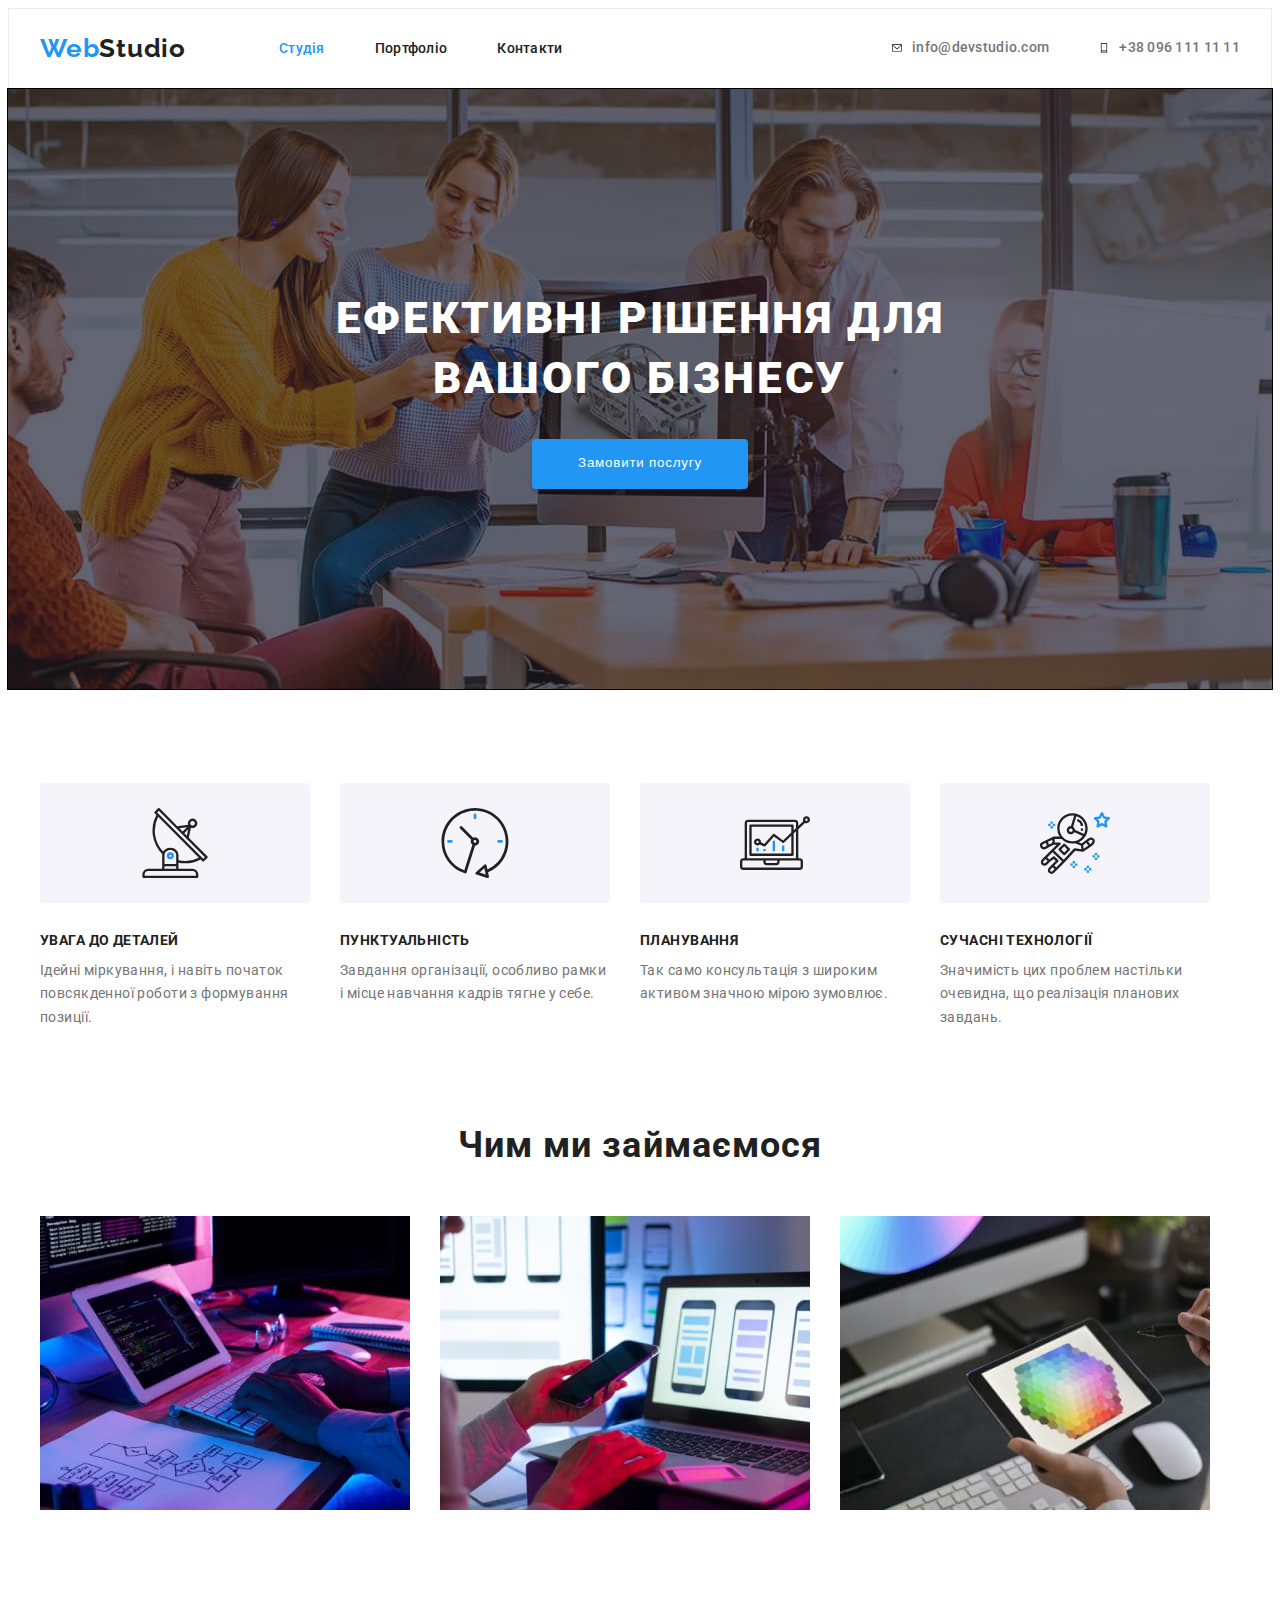
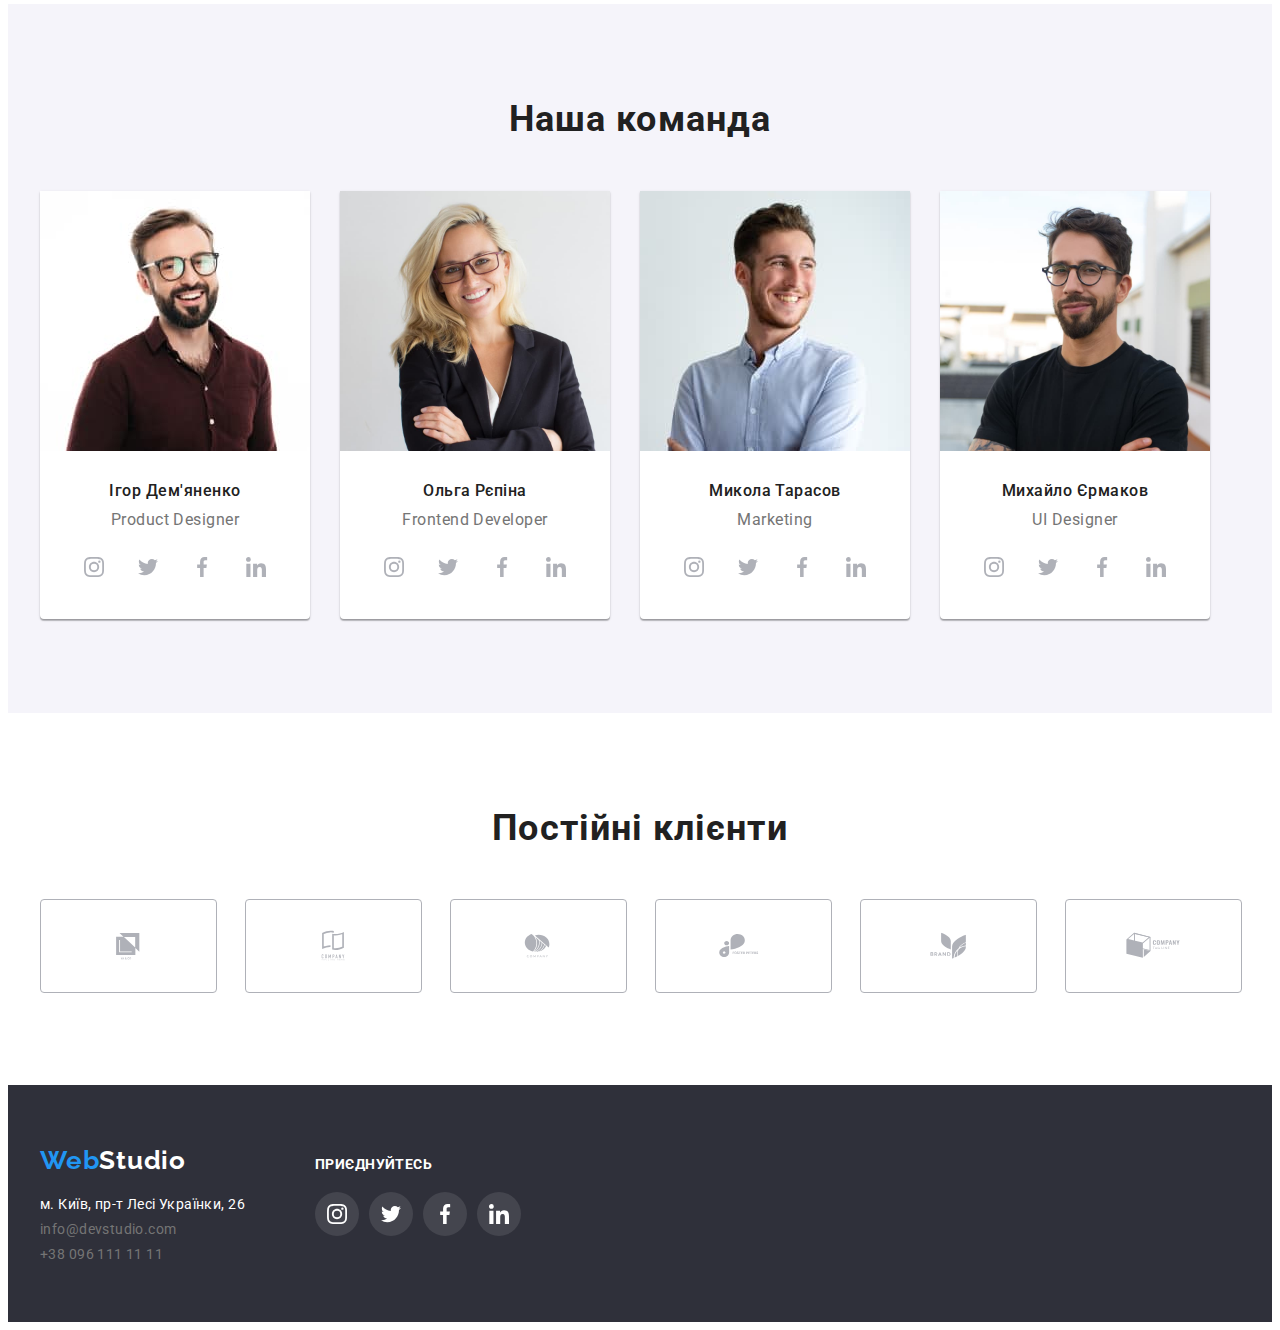
<file: index.html>
<!DOCTYPE html>
<html lang="uk">
  <head>
    <meta charset="UTF-8"/>
    <meta http-equiv="X-UA-Compatible" content="IE=edge"/>
    <meta name="viewport" content="width=device-width, initial-scale=1.0"/>
    <title>Document</title>
    <!-- font-family-->
    <link rel="preconnect" href="https://fonts.googleapis.com"/>
    <link rel="preconnect" href="https://fonts.gstatic.com" crossorigin/>
    <link
      href="https://fonts.googleapis.com/css2?family=Montserrat:wght@400;700&family=Raleway:wght@300;700&family=Roboto:wght@400;500;700;900&display=swap"
      rel="stylesheet"/>
    <link
      rel="stylesheet"
      href="https://cdnjs.cloudflare.com/ajax/libs/modern-normalize/1.1.0/modern-normalize.min.css"
      integrity="sha512-wpPYUAdjBVSE4KJnH1VR1HeZfpl1ub8YT/NKx4PuQ5NmX2tKuGu6U/JRp5y+Y8XG2tV+wKQpNHVUX03MfMFn9Q=="
      crossorigin="anonymous"
      referrerpolicy="no-referrer"/>
    <link rel="stylesheet" href="./css/styles.css"/>
  </head>
  <body>
    <header class="header">
      <div class="container header-container">
        <nav class="header-navigation">
          <a href="./index.html" class="logo link"
            ><span class="color-web">Web</span>Studio</a>
          <ul class="header-nav">
            <li>
              <a href="./index.html" class="header-nav-link header-studio link"
                >Студія</a
              >
            </li>
            <li>
              <a href="./portfolio.html" class="header-nav-link link"
                >Портфоліо</a
              >
            </li>
            <li>
              <a href="" class="header-nav-link link">Контакти</a>
            </li>
          </ul>
        </nav>

        <ul class="contact">
          <li>
            <a href="mailto:info@devstudio.com" class="contact-link-mail link"
              ><svg class="mail-icon" width="10" height="16">
                <use href="./images/icons.svg#icon-envelope-hover"></use></svg>info@devstudio.com</a>
          </li>
          <li>
            <a href="tel:+3809611111" class="contact-link-tel link"
              ><svg class="tel-icon" width="10" height="16">
                <use href="./images/icons.svg#icon-Vector"></use></svg>+38 096 111 11 11</a>
          </li>
        </ul>
      </div>
    </header>
    <main>
      <section class="section hero">
        <div class="container">
          <h1 class="hero-title">ЕФЕКТИВНІ РІШЕННЯ ДЛЯ ВАШОГО БІЗНЕСУ</h1>
          <button class="btn" type="button">Замовити послугу</button>
        </div>
      </section>
      <section class="section work">
        <div class="container">
          <h2 class="visually-hidden">Особливості</h2>
          <ul class="about-work">
            <li class="work-list">
              <div class="group-link link">
                <svg class="group-icon" width="70" height="70">
                  <use href="./images/icons.svg#icon-antenna-1"></use>
                </svg>
              </div>
              <h3 class="work-title">УВАГА ДО ДЕТАЛЕЙ</h3>
              <p class="work-text">
                Ідейні міркування, і навіть початок повсякденної роботи з
                формування позиції.
              </p>
            </li>
            <li class="work-list">
              <div class="group-link link">
                <svg class="group-icon" width="70" height="70">
                  <use href="./images/icons.svg#icon-clock-1"></use>
                </svg>
              </div>
              <h3 class="work-title">ПУНКТУАЛЬНІСТЬ</h3>
              <p class="work-text">
                Завдання організації, особливо рамки і місце навчання кадрів
                тягне у себе.
              </p>
            </li>

            <li class="work-list">
              <div class="group-link link">
                <svg class="group-icon" width="70" height="70">
                  <use href="./images/icons.svg#icon-diagram-1"></use>
                </svg>
              </div>
              <h3 class="work-title">ПЛАНУВАННЯ</h3>
              <p class="work-text">
                Так само консультація з широким активом значною мірою зумовлює.
              </p>
            </li>
            <li class="work-list">
              <div class="group-link link">
                <svg class="group-icon" width="70" height="70">
                  <use href="./images/icons.svg#icon-astronaut-1"></use>
                </svg>
              </div>
              <h3 class="work-title">СУЧАСНІ ТЕХНОЛОГІЇ</h3>
              <p class="work-text">
                Значимість цих проблем настільки очевидна, що реалізація
                планових завдань.
              </p>
            </li>
          </ul>
        </div>
      </section>
      <section class="section">
        <div class="container">
          <h2 class="section-title">Чим ми займаємося</h2>
          <ul class="img-list list">
            <li>
              <img
                src="./images/comp.jpg"
                alt="компьютер"
                width="370"
                height="294"
              />
            </li>
            <li>
              <img
                src="./images/mobile.jpg"
                alt="телефон"
                width="370"
                height="294"
              />
            </li>
            <li>
              <img
                src="./images/tablet.jpg"
                alt="планшет"
                width="370"
                height="294"
              />
            </li>
          </ul>
        </div>
      </section>
      <section class="section command">
        <div class="container">
          <h2 class="section-title">Наша команда</h2>
          <ul class="img-list list">
            <li class="item-command">
              <img
                class="img"
                src="./images/designer.jpg"
                alt="фото"
                width="270"
                height="260"
              />

              <div class="name-work">
                <h3 class="section-title-name">Ігор Дем'яненко</h3>
                <p class="section-text" lang="en">Product Designer</p>
                <ul class="soc-list list">
                  <li class="soc-item">
                    <a href="" class="soc-link link"
                      ><svg class="soc-icon" width="20" height="20">
                        <use
                          href="./images/icons.svg#icon-instagram-2"
                        ></use></svg></a>
                  </li>
                  <li class="soc-item">
                    <a href="" class="soc-link link"
                      ><svg class="soc-icon" width="20" height="20">
                        <use
                          href="./images/icons.svg#icon-twitter-1"
                        ></use></svg></a>
                  </li>
                  <li class="soc-item">
                    <a href="" class="soc-link link"
                      ><svg class="soc-icon" width="20" height="20">
                        <use
                          href="./images/icons.svg#icon-facebook-1"
                        ></use></svg></a>
                  </li>
                  <li class="soc-item">
                    <a href="" class="soc-link link"
                      ><svg class="soc-icon" width="20" height="20">
                        <use
                          href="./images/icons.svg#icon-linkedin-1"
                        ></use></svg></a>
                  </li>
                </ul>
              </div>
            </li>
            <li class="item-command">
              <img
                src="./images/frontend.jpg"
                alt="фото"
                width="270"
                height="260"
              />

              <div class="name-work">
                <h3 class="section-title-name">Ольга Рєпіна</h3>
                <p class="section-text" lang="en">Frontend Developer</p>
                <ul class="soc-list list">
                  <li class="soc-item">
                    <a href="" class="soc-link link"
                      ><svg class="soc-icon" width="20" height="20">
                        <use
                          href="./images/icons.svg#icon-instagram-2"
                        ></use></svg></a>
                  </li>
                  <li class="soc-item">
                    <a href="" class="soc-link link"
                      ><svg class="soc-icon" width="20" height="20">
                        <use
                          href="./images/icons.svg#icon-twitter-1"
                        ></use></svg></a>
                  </li>
                  <li class="soc-item">
                    <a href="" class="soc-link link"
                      ><svg class="soc-icon" width="20" height="20">
                        <use
                          href="./images/icons.svg#icon-facebook-1"
                        ></use></svg></a>
                  </li>
                  <li class="soc-item">
                    <a href="" class="soc-link link"
                      ><svg class="soc-icon" width="20" height="20">
                        <use
                          href="./images/icons.svg#icon-linkedin-1"
                        ></use></svg></a>
                  </li>
                </ul>
              </div>
            </li>
            <li class="item-command">
              <img
                src="./images/marketing.jpg"
                alt="фото"
                width="270"
                height="260"
              />

              <div class="name-work">
                <h3 class="section-title-name">Микола Тарасов</h3>
                <p class="section-text" lang="en">Marketing</p>
                <ul class="soc-list list">
                  <li class="soc-item">
                    <a href="" class="soc-link link"
                      ><svg class="soc-icon" width="20" height="20">
                        <use
                          href="./images/icons.svg#icon-instagram-2"
                        ></use></svg></a>
                  </li>
                  <li class="soc-item">
                    <a href="" class="soc-link link"
                      ><svg class="soc-icon" width="20" height="20">
                        <use
                          href="./images/icons.svg#icon-twitter-1"
                        ></use></svg></a>
                  </li>
                  <li class="soc-item">
                    <a href="" class="soc-link link"
                      ><svg class="soc-icon" width="20" height="20">
                        <use
                          href="./images/icons.svg#icon-facebook-1"
                        ></use></svg></a>
                  </li>
                  <li class="soc-item">
                    <a href="" class="soc-link link"
                      ><svg class="soc-icon" width="20" height="20">
                        <use
                          href="./images/icons.svg#icon-linkedin-1"
                        ></use></svg></a>
                  </li>
                </ul>
              </div>
            </li>
            <li class="item-command">
              <img src="./images/ui.jpg" alt="фото" width="270" height="260" />

              <div class="name-work">
                <h3 class="section-title-name">Михайло Єрмаков</h3>
                <p class="section-text" lang="en">UI Designer</p>
                <ul class="soc-list list">
                  <li class="soc-item">
                    <a href="" class="soc-link link"
                      ><svg class="soc-icon" width="20" height="20">
                        <use
                          href="./images/icons.svg#icon-instagram-2"
                        ></use></svg></a>
                  </li>
                  <li class="soc-item">
                    <a href="" class="soc-link link"
                      ><svg class="soc-icon" width="20" height="20">
                        <use
                          href="./images/icons.svg#icon-twitter-1"
                        ></use></svg></a>
                  </li>
                  <li class="soc-item">
                    <a href="" class="soc-link link"
                      ><svg class="soc-icon" width="20" height="20">
                        <use
                          href="./images/icons.svg#icon-facebook-1"
                        ></use></svg></a>
                  </li>
                  <li class="soc-item">
                    <a href="" class="soc-link link"
                      ><svg class="soc-icon" width="20" height="20">
                        <use
                          href="./images/icons.svg#icon-linkedin-1"
                        ></use></svg></a>
                  </li>
                </ul>
              </div>
            </li>
          </ul>
        </div>
      </section>
      <section class="section">
        <div class="container">
          <h2 class="section-title">Постійні клієнти</h2>
          <ul class="client-list list">
            <li class="client-item">
              <a href="" class="client-link link"
                ><svg class="client-icon" width="106" height="60">
                  <use href="./images/icons.svg#icon-yaco"></use></svg></a>
            </li>
            <li class="client-item">
              <a href="" class="client-link link"
                ><svg class="client-icon" width="106" height="60">
                  <use href="./images/icons.svg#icon-company"></use></svg></a>
            </li>
            <li class="client-item">
              <a href="" class="client-link link"
                ><svg class="client-icon" width="106" height="60">
                  <use href="./images/icons.svg#icon-Logo"></use></svg></a>
            </li>
            <li class="client-item">
              <a href="" class="client-link link"
                ><svg class="client-icon" width="106" height="60">
                  <use href="./images/icons.svg#icon-Logo-1"></use></svg></a>
            </li>
            <li class="client-item">
              <a href="" class="client-link link"
                ><svg class="client-icon" width="106" height="60">
                  <use href="./images/icons.svg#icon-Logo-2"></use></svg></a>
            </li>
            <li class="client-item">
              <a href="" class="client-link link"
                ><svg class="client-icon" width="106" height="60">
                  <use href="./images/icons.svg#icon-Logo-3"></use></svg></a>
            </li>
          </ul>
        </div>
      </section>
    </main>
    <footer class="color-footer">
     <div class="contact-wrap"> 
              <div class="container">
          <div class="container-logo">
            <a href="./index.html" class="logo-studio link"
              ><span class="color-web">Web</span>Studio</a
            >
            <address class="address">
              <a
                href="https://goo.gl/maps/vG6KCRYgaPiJuEGL6"
                target="_blank"
                rel="noopener noreferrer nofollow"
                class="color-maps link"
                >м. Київ, пр-т Лесі Українки, 26</a
              >
              <ul class="list-address">
                <li>
                  <a href="mailto:info@devstudio.com" class="color-mail link"
                    >info@devstudio.com</a
                  >
                </li>
                <li>
                  <a href="tel:+3809611111" class="color-tel link"
                    >+38 096 111 11 11</a
                  >
                </li>
              </ul>
            </address>
          </div>
          <div class="social">
            <p class="title-soc">приєднуйтесь</p>
            <ul class="footer-soc-list list">
              <li class="footer-soc-item">
                <a href="" class="footer-soc-link link"
                  ><svg class="soc-icon" width="20" height="20">
                    <use href="./images/icons.svg#icon-instagram-2"></use></svg></a>
              </li>
              <li class="footer-soc-item">
                <a href="" class="footer-soc-link link"
                  ><svg class="soc-icon" width="20" height="20">
                    <use href="./images/icons.svg#icon-twitter-1"></use></svg></a>
              </li>
              <li class="footer-soc-item">
                <a href="" class="footer-soc-link link"
                  ><svg class="soc-icon" width="20" height="20">
                    <use href="./images/icons.svg#icon-facebook-1"></use></svg></a>
              </li>
              <li class="footer-soc-item">
                <a href="" class="footer-soc-link link"
                  ><svg class="soc-icon" width="20" height="20">
                    <use href="./images/icons.svg#icon-linkedin-1"></use></svg></a>
              </li>
            </ul>
          </div>
        </div>
      </div>
         </footer>
  </body>
</html>
</file>
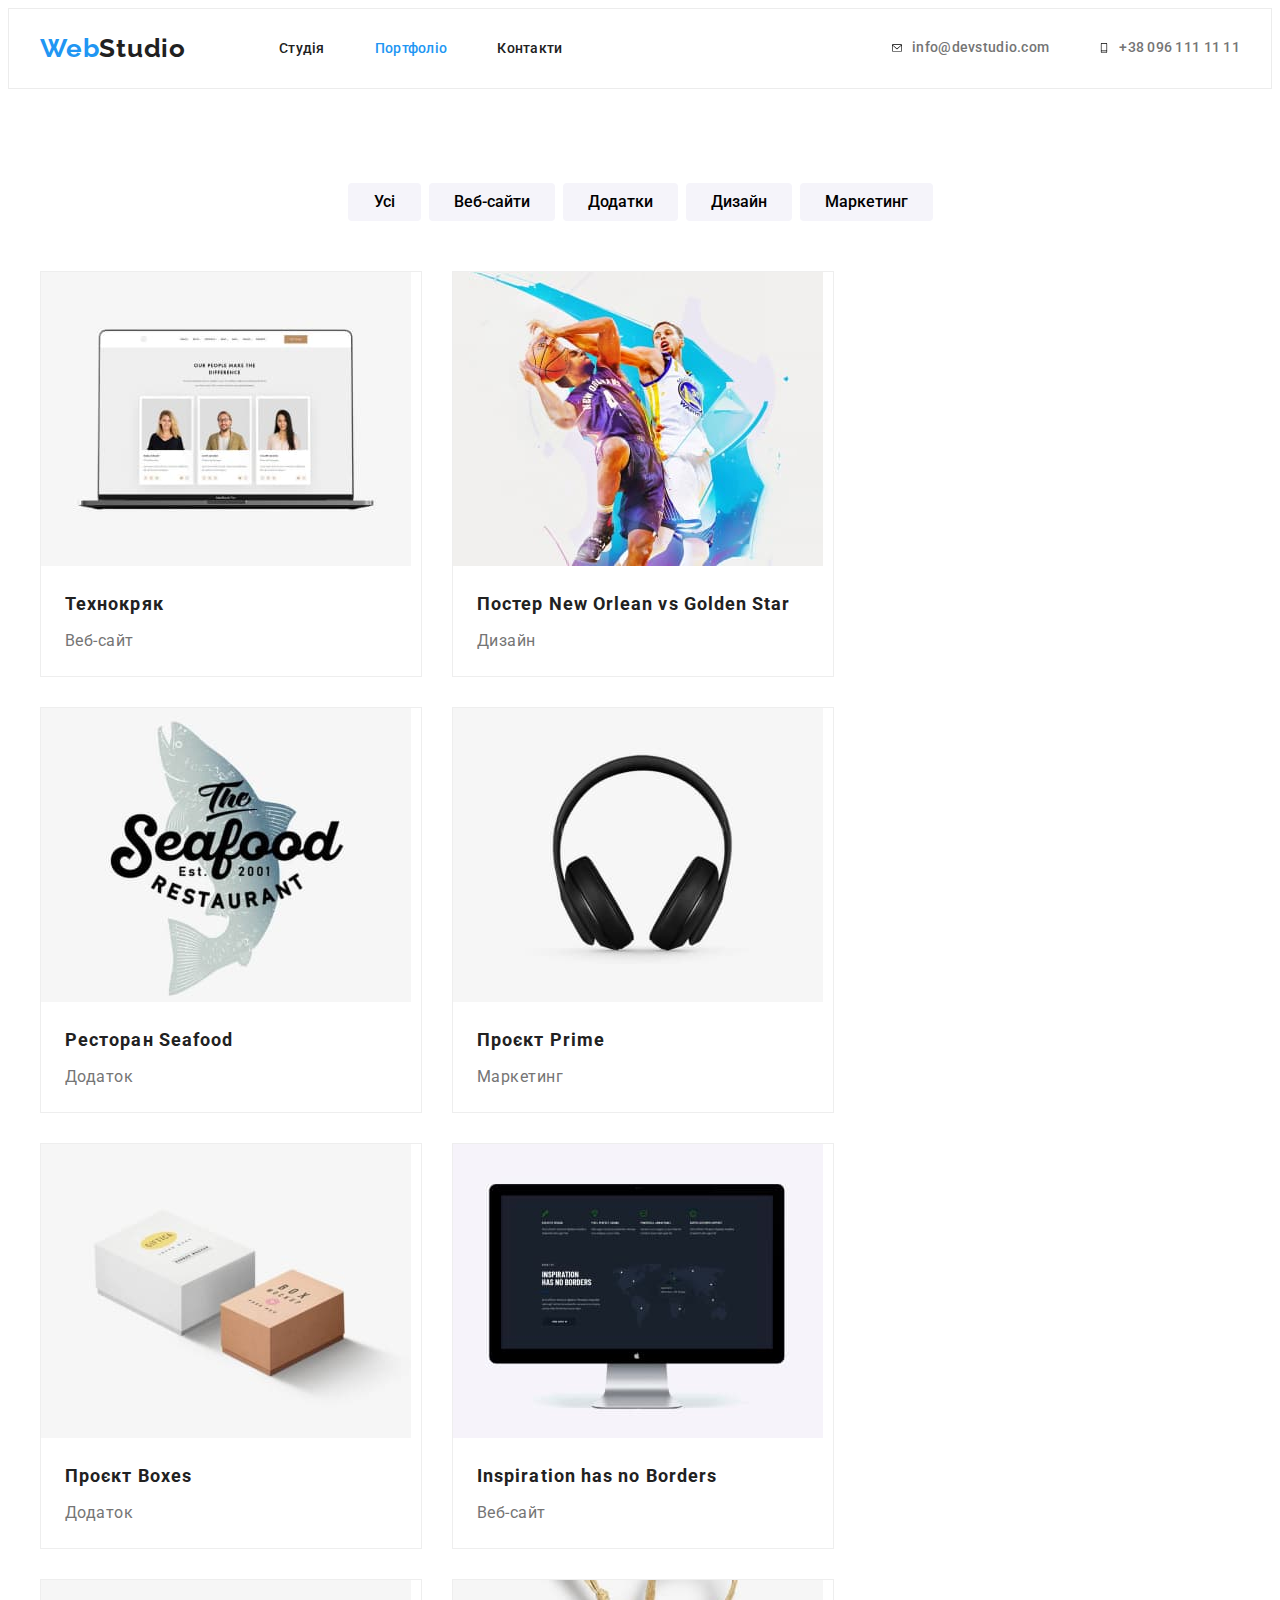
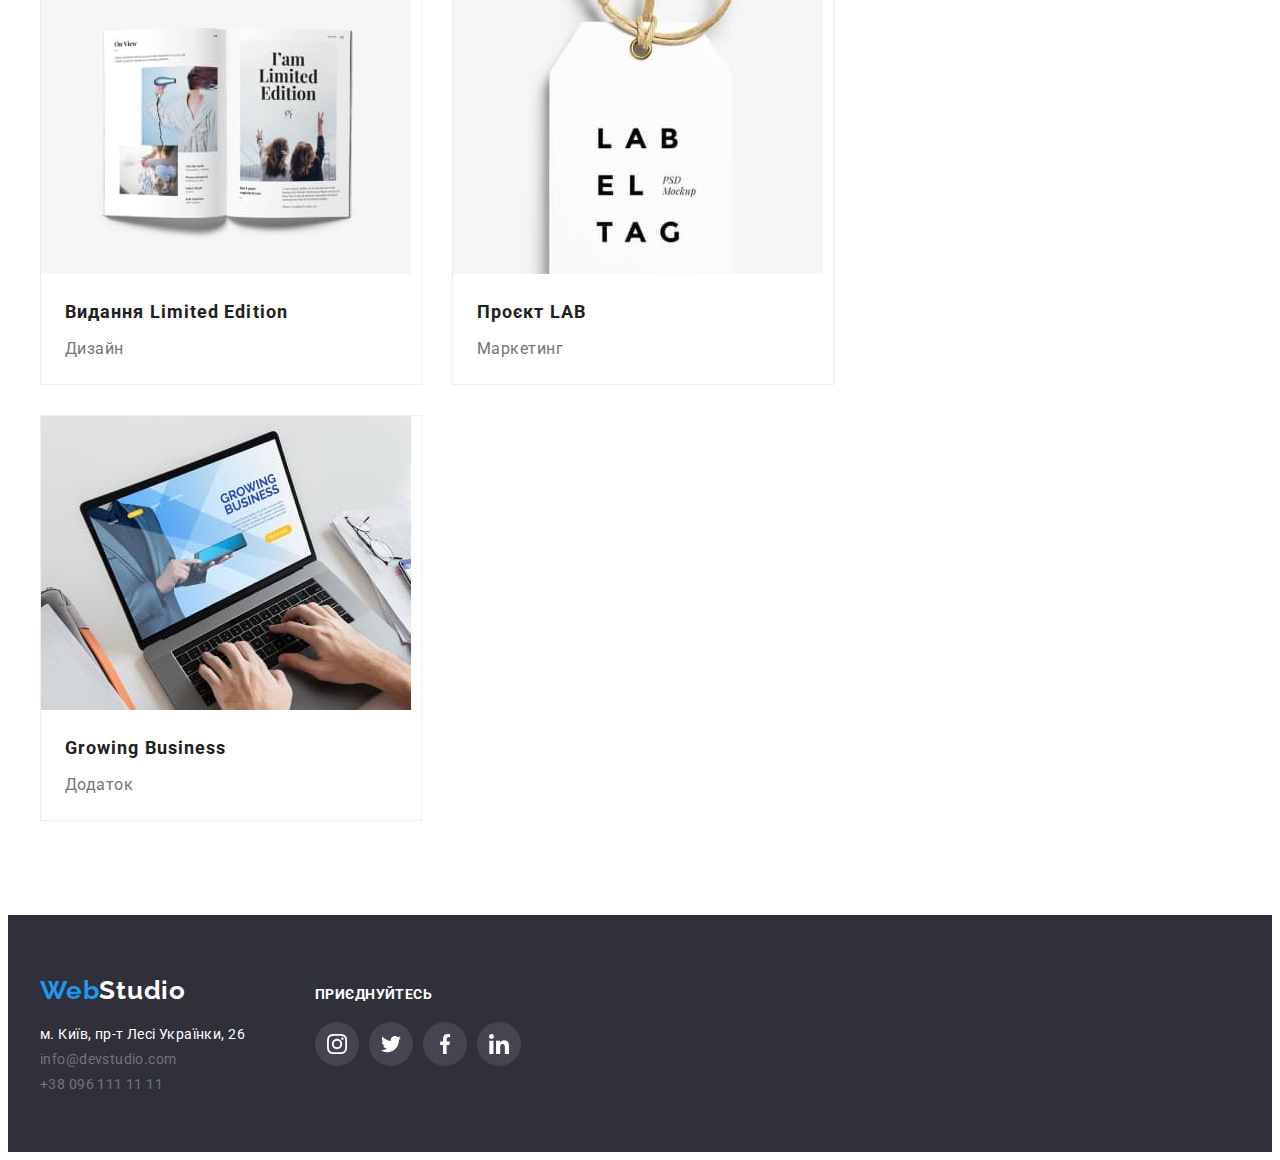
<file: portfolio.html>
<!DOCTYPE html>
<html lang="uk">
  <head>
    <meta charset="UTF-8" />
    <meta http-equiv="X-UA-Compatible" content="IE=edge" />
    <meta name="viewport" content="width=device-width, initial-scale=1.0" />
    <title>Document</title>

    <!-- font-family-->
    <link rel="preconnect" href="https://fonts.googleapis.com" />
    <link rel="preconnect" href="https://fonts.gstatic.com" crossorigin />
    <link
      href="https://fonts.googleapis.com/css2?family=Montserrat:wght@400;700&family=Raleway:wght@300;700&family=Roboto:wght@400;500;700;900&display=swap"
      rel="stylesheet"
    />
    <link
      rel="stylesheet"
      href="https://cdnjs.cloudflare.com/ajax/libs/modern-normalize/1.1.0/modern-normalize.min.css"
      integrity="sha512-wpPYUAdjBVSE4KJnH1VR1HeZfpl1ub8YT/NKx4PuQ5NmX2tKuGu6U/JRp5y+Y8XG2tV+wKQpNHVUX03MfMFn9Q=="
      crossorigin="anonymous"
      referrerpolicy="no-referrer"
    />
    <link rel="stylesheet" href="./css/styles.css" />
  </head>
  <body>
    <header class="header">
      <div class="container header-container">
        <nav class="header-navigation">
          <a href="./index.html" class="logo link"
            ><span class="color-web">Web</span>Studio</a
          >
          <ul class="header-nav">
            <li>
              <a href="./index.html" class="header-nav-link link">Студія</a>
            </li>
            <li>
              <a
                href="./portfolio.html"
                class="header-nav-link header-portfolio link"
                >Портфоліо</a
              >
            </li>
            <li>
              <a href="" class="header-nav-link link">Контакти</a>
            </li>
          </ul>
        </nav>
        <ul class="contact">
          <li>
            <a href="mailto:info@devstudio.com" class="contact-link-mail link"
              ><svg class="mail-icon" width="10" height="16">
                <use href="./images/icons.svg#icon-envelope-hover"></use>
              </svg>info@devstudio.com</a
            >
          </li>
          <li>
            <a href="tel:+3809611111" class="contact-link-tel link"
              ><svg class="tel-icon" width="10" height="16">
                <use href="./images/icons.svg#icon-Vector"></use>
              </svg>+38 096 111 11 11</a
            >
          </li>
        </ul>
      </div>
    </header>
    <main>
      <section class="section portfolio">
        <div class="container">
          <h1 class="portfolio-title">Портфоліо</h1>
          <ul class="cursor list">
            <li class="button-list">
              <button class="cursor-btn" type="button">Усі</button>
            </li>
            <li class="button-list">
              <button class="cursor-btn" type="button">Веб-сайти</button>
            </li>
            <li class="button-list">
              <button class="cursor-btn" type="button">Додатки</button>
            </li>
            <li class="button-list">
              <button class="cursor-btn" type="button">Дизайн</button>
            </li>
            <li class="button-list">
              <button class="cursor-btn" type="button">Маркетинг</button>
            </li>
          </ul>
          <ul class="card-set list">
            <li class="item">
              <div class="card-content">
                <a class="card-content-link link">
              <img
                src="./images/технокряк.jpg"
                alt="технокряк"
                width="370"
                height="294"
              />
            
                <h2 class="portfolio-title-list">Технокряк</h2>
                <p class="portfolio-text">Веб-сайт</p>
              </a>
              </div>
            </li>
            <li class="item">
              <div class="card-content">
                <a class="card-content-link link">
              <img
                src="./images/постер.jpg"
                alt="постер"
                width="370"
                height="294"
              />
              
                <h2 class="portfolio-title-list" lang="en">
                  Постер New Orlean vs Golden Star
                </h2>
                <p class="portfolio-text">Дизайн</p>
              </a>
              </div>
            </li>
            <li class="item">
              <div class="card-content">
                <a class="card-content-link link">
              <img
                src="./images/ресторан.jpg"
                alt="ресторан"
                width="370"
                height="294"
              />
          
                <h2 class="portfolio-title-list" lang="en">Ресторан Seafood</h2>
                <p class="portfolio-text">Додаток</p>
                </a>
              </div>
            </li>
            <li class="item">
              <div class="card-content">
                <a class="card-content-link link">
              <img
                src="./images/навушники.jpg"
                alt="навушники"
                width="370"
                height="294"
              />

          
                <h2 class="portfolio-title-list" lang="en">Проєкт Prime</h2>
                <p class="portfolio-text">Маркетинг</p>
                </a>
              </div>
            </li>
            <li class="item">
              <div class="card-content">
                <a class="card-content-link link">
              <img
                src="./images/проект.jpg"
                alt="проект"
                width="370"
                height="294"
              />

                           <h2 class="portfolio-title-list" lang="en">Проєкт Boxes</h2>
                <p class="portfolio-text">Додаток</p>
                </a>
              </div>
            </li>
            <li class="item">
              <div class="card-content">
                <a class="card-content-link link">
              <img
                src="./images/монітор.jpg"
                alt="монітор"
                width="370"
                height="294"
              />

                             <h2 class="portfolio-title-list" lang="en">
                  Inspiration has no Borders
                </h2>
                <p class="portfolio-text">Веб-сайт</p>
                </a>
              </div>
            </li>
            <li class="item">
              <div class="card-content">
                <a class="card-content-link link">
              <img
                src="./images/видання.jpg"
                alt="видання"
                width="370"
                height="294"
              />
           
                <h2 class="portfolio-title-list" lang="en">
                  Видання Limited Edition
                </h2>
                <p class="portfolio-text">Дизайн</p>
                </a>
              </div>
            </li>
            <li class="item">
              <div class="card-content">
                <a class="card-content-link link">
              <img
                src="./images/лаб.jpg"
                alt="лаб"
                width="370"
                height="294"
              />

                          <h2 class="portfolio-title-list" lang="en">Проєкт LAB</h2>
                <p class="portfolio-text">Маркетинг</p>
                </a>
              </div>
            </li>
            <li class="item">
              <div class="card-content">
                <a class="card-content-link link">
              <img
                src="./images/бізнес.jpg"
                alt="бізнес"
                width="370"
                height="294"
              />

                           <h2 class="portfolio-title-list" lang="en">Growing Business</h2>
                <p class="portfolio-text">Додаток</p>
                </a>
              </div>
            </li>
          </ul>
        </div>
      </section>
    </main>
    <footer class="color-footer">
      <div class="contact-wrap">
        <div class="container">
      <div class="container-logo">
        <a href="./index.html" class="logo-studio link"
          ><span class="color-web">Web</span>Studio</a
        >
        <address class="address">
          <a
            href="https://goo.gl/maps/vG6KCRYgaPiJuEGL6"
            target="_blank"
            rel="noopener noreferrer nofollow"
            class="color-maps link"
            >м. Київ, пр-т Лесі Українки, 26</a
          >
          <ul class="list-address">
            <li>
              <a href="mailto:info@devstudio.com" class="color-mail link"
                >info@devstudio.com</a
              >
            </li>
            <li>
              <a href="tel:+3809611111" class="color-tel link"
                >+38 096 111 11 11</a
              >
            </li>
          </ul>
        
        </address>
      </div>
      <div class="social">
        <p class="title-soc">приєднуйтесь</p>
        <ul class="footer-soc-list list">
          <li class="footer-soc-item"><a href="" class="footer-soc-link link"><svg class="soc-icon" width="20" height="20">
            <use href="./images/icons.svg#icon-instagram-2"></use>
          </svg></a></li>
          <li class="footer-soc-item"><a href="" class="footer-soc-link link"><svg class="soc-icon" width="20" height="20">
            <use href="./images/icons.svg#icon-twitter-1"></use>
          </svg></a></li>
          <li class="footer-soc-item"><a href="" class="footer-soc-link link"><svg class="soc-icon" width="20" height="20">
            <use href="./images/icons.svg#icon-facebook-1"></use>
          </svg></a></li>
          <li class="footer-soc-item"><a href="" class="footer-soc-link link"><svg class="soc-icon" width="20" height="20">
            <use href="./images/icons.svg#icon-linkedin-1"></use>
          </svg></a></li>
        </ul>
      </div>
    </div>
  </div>
    </footer>
  </body>
</html>
</file>
<file: css/styles.css>
:root {
  --main-title-color: #ffffff;
  --body-title-color: #212121;
  --body-text-color: #757575;
  --accent-color: #2196f3;
  --card-set-gap: 30px;
  --card-shadow: 0px 2px 1px -1px rgba(0, 0, 0, 0.2),
    0px 1px 1px 0px rgba(0, 0, 0, 0.14), 0px 1px 3px 0px rgba(0, 0, 0, 0.12);
}

p,
h1,
h2,
h3,
h4,
h5,
h6 {
  margin: 0;
}
img {
  display: block;
  max-width: 100%;
  height: auto;
}

ul,
ol {
  margin: 0;
}

ul {
  list-style: none;
  padding-left: 0;
}

body {
  font-family: "Roboto", sans-serif;
  font-size: 14px;
  color: var(--body-title-color);
}

.section {
  padding: 94px 0;
}
.container {
  width: 1200px;
  padding-left: 15px;
  padding-right: 15px;
  margin-left: auto;
  margin-right: auto;
}

.header {
  padding: 24px 0;
  border: 1px solid  #ECECEC;
}
.header-navigation {
  display: flex;
  align-items: center;
}
.div {
  margin: 0;
  
}

.card-set {
  list-style: none;
}

.card-set > .item {
  width: calc((100% - 60px) / 3);
  border: 1px solid  #EEEEEE;
  background: #FFFFFF;

}

.card-content:hover  {
  box-shadow: 0px 1px 1px rgba(0, 0, 0, 0.12), 0px 4px 4px rgba(0, 0, 0, 0.06), 1px 4px 6px rgba(0, 0, 0, 0.16);
}
.header-nav {
  display: flex;
  gap: 50px;
  text-align: center;
  margin-left: 93px;
  padding-left: 0;
}

.header-container {
  display: flex;
}

.contact {
  display: flex;
  gap: 50px;
  text-align: center;
  margin-left: auto;
  align-items: center;
}

/*Властивість кнопок*/
button {
  cursor: pointer;
}
.address {
  margin-top: 20px;
}
address {
  font-style: normal;
}

/*Прибирає базові властивості посилань */
.link {
  text-decoration: none;
  color: inherit;
}

/* header */
.logo {
  font-family: "Raleway";
  font-weight: 700;
  font-size: 26px;
  line-height: 1.19;
  letter-spacing: 0.03em;
  color: var(--body-title-color);
}

.header-nav-link:hover,
.header-nav-link:focus,
.contact-link-mail:hover,
.contact-link-mail:focus,
.contact-link-tel:hover,
.contact-link-tel:focus {
  color: var(--accent-color);
}

/* Властивості навігації*/
.header-nav-link {
  font-weight: 500;
  line-height: 1.14;
  letter-spacing: 0.02em;
  color: var(--body-title-color);
  min-width: 45px;
  min-height: 16px;
  display: inline-block;
}

/*контакти*/
.contact-link-mail,
.contact-link-tel {
  font-weight: 500;
  line-height: 1.14;
  letter-spacing: 0.02em;
  color: var(--body-text-color);
  min-width: 122px;
  min-height: 16px;
  display: inline-block;
}
.contact .contact-link-mail {
  display: flex;
  gap: 10px;
}
.contact-link-mail:hover .mail-icon {
  fill: var(--accent-color);
}
.contact .contact-link-tel {
  display: flex;
  gap: 10px;
}
.contact-link-tel:hover .tel-icon {
  fill: var(--accent-color);
}
/*Акцент кольору на посилання studio*/
.header-studio {
  color: var(--accent-color);
}
/*Акцент кольору на посилання portfolio*/
.header-portfolio {
  color: var(--accent-color);
}

/*прибирає маркери*/
.list {
  marker: none;
  padding: 0;
  margin: 0;
  display: flex;
  gap: 30px;
  flex-wrap: wrap;
}

.img-list {
  padding: 0;
  margin: 0;
  display: flex;
  gap: var(--card-set-gap);
}

.list-address {
  marker: none;
  padding: 0;
  margin: 0;
  display: flex;
  flex-direction: column;
  gap: 9px;
}
.work-title {
  margin-top: 30px;
  margin-bottom: 10px;
  font-size: 14px;
  line-height: 1.14;
  letter-spacing: 0.03em;
  text-transform: uppercase;
  margin-bottom: 10px;
}

.section > .work {
  padding-left: 215px;
  padding-right: 215px;
  padding-top: 0;
  padding-bottom: 0;
}
.work-text {
  line-height: 1.71;
  letter-spacing: 0.03em;
  color: var(--body-text-color);
  width: 270px;
}
.about-work {
  display: inline-flex;
  gap: 30px;
}
.work-list {
  width: calc((100% - 90px)/ 4);
  
 }
.work {
  padding-bottom: 0;
}
.group-link {
     height: 120px;
    background: #F5F4FA;
    border-radius: 4px;
     display: flex;
    align-items: center;
    justify-content: center;
    fill: var(--main-title-color);
  }

.hero {
  text-align: center;
  background-color: #2f303a;
  color: var(--main-title-color);
  padding: 200px 0;
  /*overlay*/
  max-width: 1600px;
  margin-left: auto;
  margin-right: auto;
  outline: 1px solid black;
  background: #C4C4C4;
  background-repeat: no-repeat;
  background-size: cover;
  background-position: center;
  background-image: linear-gradient(rgba(47, 48, 58, 0.4), rgba(47, 48, 58, 0.4)),
   url(../images/overlay.jpg);
}

.hero-title {
  font-weight: 900;
  font-size: 44px;
  line-height: 1.36;
  letter-spacing: 0.06em;
  text-align: center;
  text-transform: uppercase;
  margin: 0 auto;
  width: 696px;
  margin-left: auto;
  margin-right: auto;
}
/*стилізація кнопки*/
.btn {
  background-color: var(--accent-color);
  width: 216px;
  height: 50px;
  text-align: center;
  line-height: 1.87;
  letter-spacing: 0.06em;
  color: var(--main-title-color);
  box-shadow: 0px 4px 4px rgba(0, 0, 0, 0.15);
  border-radius: 4px;
  border: none;
  margin-top: 30px;
}

.section-title {
  font-size: 36px;
  line-height: 1.17;
  letter-spacing: 0.03em;
  text-align: center;
  margin-bottom: 50px;
}
.command {
  background: #f5f4fa;
}

.item-command > .name-work {
  padding-top: 30px;
  padding-bottom: 30px;
}
.section-title-name {
  font-weight: 500;
  font-size: 16px;
  line-height: 1.19;
  text-align: center;
  letter-spacing: 0.03em;
  margin-bottom: 10px;
}
.title-soc {
  font-weight: 700;
  letter-spacing: 0.03em;
  text-transform: uppercase;
  color: var(--main-title-color);
}
.soc-list {
  display: flex;
  justify-content: center;
  gap: 10px;
 }
.soc-item {
  width: 44px;
  height: 44px;
}
.soc-link {
  width: 100%;
  height: 100%;
  background:  var(--main-title-color);
  border-radius: 50%;
  display: block;
  display: flex;
  align-items: center;
  justify-content: center;
  fill:#AFB1B8;
}
.soc-link:hover, .soc-link:focus  {
 fill: var(--main-title-color);
 background-color: var(--accent-color);
}
.footer-soc-link:hover, .footer-soc-link:focus  {
  background-color: var(--accent-color);
}
.footer-soc-list {
   gap: 10px;
 
 }
.footer-soc-item {
  width: 44px;
  height: 44px;

  }
.footer-soc-link {
  width: 100%;
  height: 100%;
 background: rgba(255, 255, 255, 0.1);
  border-radius: 50%;
  display: block;
  display: flex;
  align-items: center;
  justify-content: center;
  fill: var(--main-title-color);
}


.img-list > .item-command {
  border-radius: 0px 0px 4px 4px;
  box-shadow: 0px 1px 3px rgba(0, 0, 0, 0.12), 0px 1px 1px rgba(0, 0, 0, 0.14),
    0px 2px 1px rgba(0, 0, 0, 0.2);
  background: #ffffff;
}
.section-text {
  font-size: 16px;
  line-height: 1.19;
  text-align: center;
  letter-spacing: 0.03em;
  color: var(--body-text-color);
  margin-bottom: 16px;
}

.client-item {
  width: calc((100% - 150px)/ 6);
  height: 92px;
 
}
.client-link {
  width: 100%;
  height: 100%;
  display: flex;
 align-items: center;
 justify-content: center;
 fill:rgba(175, 177, 184, 1);
 border: 1px solid #AFB1B8;
 border-radius: 4px;
}
.client-link:hover, .client-link:focus {
  fill: var(--accent-color);
  border: 1px solid #2196F3;
  }


.color-footer {
  background-color: #2f303a;
  padding: 60px 0;
}
.logo-studio {
  font-family: "Raleway";
  font-weight: 700;
  font-size: 26px;
  line-height: 1.19;
  letter-spacing: 0.03em;
  color: rgba(255, 255, 255, 1);
  margin-bottom: 20px;
}

.contact-wrap> .container {
  display: flex;
  align-items: baseline;
}
.container-logo {
  margin-right: 70px;
  }
.social {
   margin: 0;
}
.footer-soc-list {
  margin: 0;
}

.footer-soc-link {
  margin-top: 20px;
}
.contacts,
.color-tel-black,
.color-mail-black,
.studio-black,
.color-studio-black {
  color: var(--body-title-color);
}
.color-web {
  color: #2196f3;
}

.color-studio,
.color-address,
.color-info {
  color: var(--main-title-color);
}

.color-mail:hover,
.color-mail:focus,
.color-tel:hover,
.color-tel:focus {
  color: var(--accent-color);
}

.color-mail,
.color-tel {
  letter-spacing: 0.03em;
  color: var(--body-text-color);
}
.color-mail {
  margin-bottom: 9px;
}
.color-maps {
  letter-spacing: 0.03em;
  color: var(--main-title-color);
  margin-bottom: 9px;
  display: inline-block;
}

.button-list {
  text-align: center;
}
.cursor {
  display: flex;
  margin-bottom: 50px;
  justify-content: center;
  gap: 8px;
}
.cursor .cursor-btn {
  background: #f5f4fa;
  border-radius: 4px;
  border: #f5f4fa;
  display: inline-block;
  min-width: 73px;
  min-height: 38px;
  padding: 6px 25px 6px 25px;
  font-weight: 500;
  font-family: inherit;
  font-size: 16px;
}
.cursor-btn:hover,
.cursor-btn:focus {
  color: var(--main-title-color);
  background-color: var(--accent-color);
  box-shadow: 0px 3px 1px rgba(0, 0, 0, 0.1), 0px 1px 2px rgba(0, 0, 0, 0.08), 0px 2px 2px rgba(0, 0, 0, 0.12);
 }

/*portfolio-title  скриває заголовок*/
.portfolio-title,
.visually-hidden {
  position: absolute;
  white-space: nowrap;
  width: 1px;
  height: 1px;
  overflow: hidden;
  border: 0;
  padding: 0;
  clip: rect(0 0 0 0);
  clip-path: inset(50%);
  margin: -1px;
}
.portfolio-title-list {
  font-size: 18px;
  line-height: 2;
  letter-spacing: 0.06em;
  padding-left: 24px;
  padding-right: 24px;
  padding-top: 20px;
  }
.portfolio-text {
  font-size: 16px;
  line-height: 1.88;
  letter-spacing: 0.03em;
  color: var(--body-text-color);
  padding-left: 24px;
  padding-right: 24px;
  padding-top: 4px;
  padding-bottom: 20px;
}
</file>
